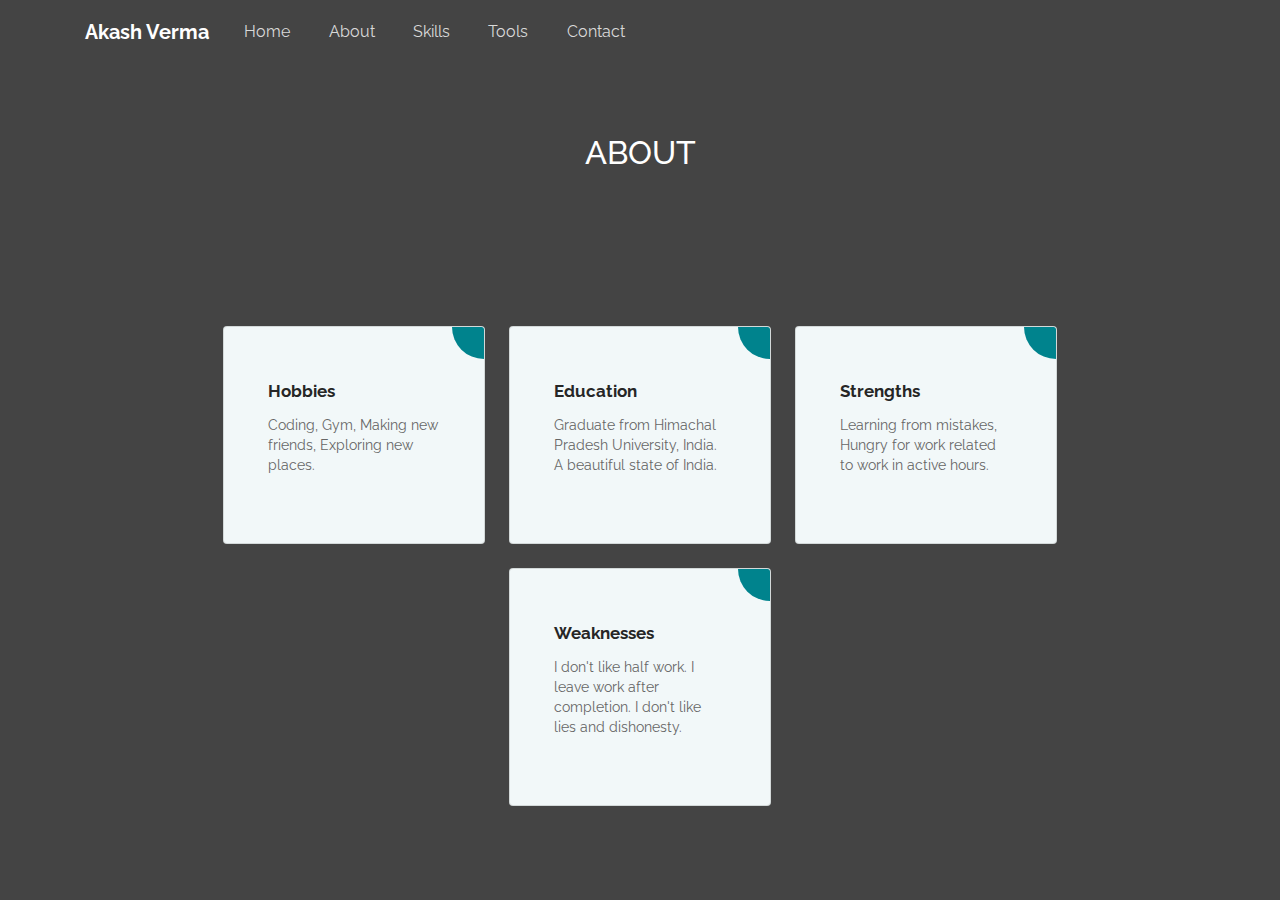
<file: about.html>
<!DOCTYPE html>
<html lang="en">

<head>
    <meta charset="utf-8">
     <meta name="description" content="Akash Verma">
    <meta name="description" content="Web developer">
    <meta name="description" content="Web designer">
    <meta name="description" content="Sky Verma">
    <meta name="description" content="Dajngo Developer">
    <meta name="viewport" content="width=device-width, initial-scale=1.0, shrink-to-fit=no">
    <title>portfolio</title>
    <link rel="stylesheet" href="assets/bootstrap/css/bootstrap.min.css">
    <link rel="stylesheet" href="https://fonts.googleapis.com/css?family=Bitter:400,700">
    <link rel="stylesheet" href="https://fonts.googleapis.com/css?family=Raleway">
    <link rel="stylesheet" href="assets/fonts/font-awesome.min.css">
    <link rel="stylesheet" href="assets/css/animated-services.css">
    <link rel="stylesheet" href="assets/css/Animated-Typing-With-Blinking.css">
    <link rel="stylesheet" href="assets/css/Contact-Info--Google-Map.css">
    <link rel="stylesheet" href="assets/css/DA_About.css">
    <link rel="stylesheet" href="assets/css/Header-Dark.css">
    <link rel="stylesheet" href="assets/css/Hover-cards.css">
    <link rel="stylesheet" href="assets/css/styles.css">
</head>

<body style="font-family: Raleway, sans-serif;">
    <header class="header-dark">
        <nav class="navbar navbar-dark navbar-expand-lg navigation-clean-search">
            <div class="container"><a class="navbar-brand" href="https://iamskyverma.codes">Akash Verma</a><button data-toggle="collapse" class="navbar-toggler" data-target="#navcol-1"><span class="sr-only">Toggle navigation</span><span class="navbar-toggler-icon"></span></button>
                <div class="collapse navbar-collapse" id="navcol-1">
                    <ul class="navbar-nav">
                        <li class="nav-item"><a class="nav-link" href="https://iamskyverma.codes">Home</a></li>
                        <li class="nav-item"><a class="nav-link" href="">About</a></li>
                        <li class="nav-item"><a class="nav-link" href="./skills.html">Skills</a></li>
                        <li class="nav-item"><a class="nav-link" href="./tools.html">Tools</a></li>
                        <li class="nav-item"><a class="nav-link" href="./contact.html">Contact</a></li>
                    </ul>
                </div>
            </div>
        </nav>
    </header>
    <div>
        <div id="title-container" class="intro">
            <h2 class="text-center" style="color: #fff;">ABOUT</h2>
            <hr style="height: 2px;color: #214a80;background-color: #00838d;">
        </div>
    </div>
    <div class="container">
        <div class="card card1">
            <div class="card-body">
                <h3 class="card-title" style="font-family: Raleway, sans-serif;">Hobbies</h3>
                <p class="card-text small" style="font-family: Raleway, sans-serif;">Coding, Gym, Making new friends, Exploring new places.</p>
                <div class="go-corner">
                    <div class="go-arrow"></div>
                </div>
            </div>
        </div>
        <div class="card card1">
            <div class="card-body">
                <h3 class="card-title" style="font-family: Raleway, sans-serif;">Education</h3>
                <p class="card-text small" style="font-family: Raleway, sans-serif;">Graduate from Himachal Pradesh University, India. A beautiful state of India.</p>
                <div class="go-corner">
                    <div class="go-arrow"></div>
                </div>
            </div>
        </div>
        <div class="card card1">
            <div class="card-body">
                <h3 class="card-title">Strengths</h3>
                <p class="card-text small">Learning from mistakes, Hungry for work related to work in active hours.</p>
                <div class="go-corner">
                    <div class="go-arrow"></div>
                </div>
            </div>
        </div>
        <div class="card card1">
            <div class="card-body">
                <h3 class="card-title">Weaknesses</h3>
                <p class="card-text small">I don't like half work. I leave work after completion. I don't like lies and dishonesty.</p>
                <div class="go-corner">
                    <div class="go-arrow"></div>
                </div>
            </div>
        </div>
    </div>
    <script src="assets/js/jquery.min.js"></script>
    <script src="assets/bootstrap/js/bootstrap.min.js"></script>
    <script src="assets/js/Animated-Typing-With-Blinking.js"></script>
</body>

</html>
</file>
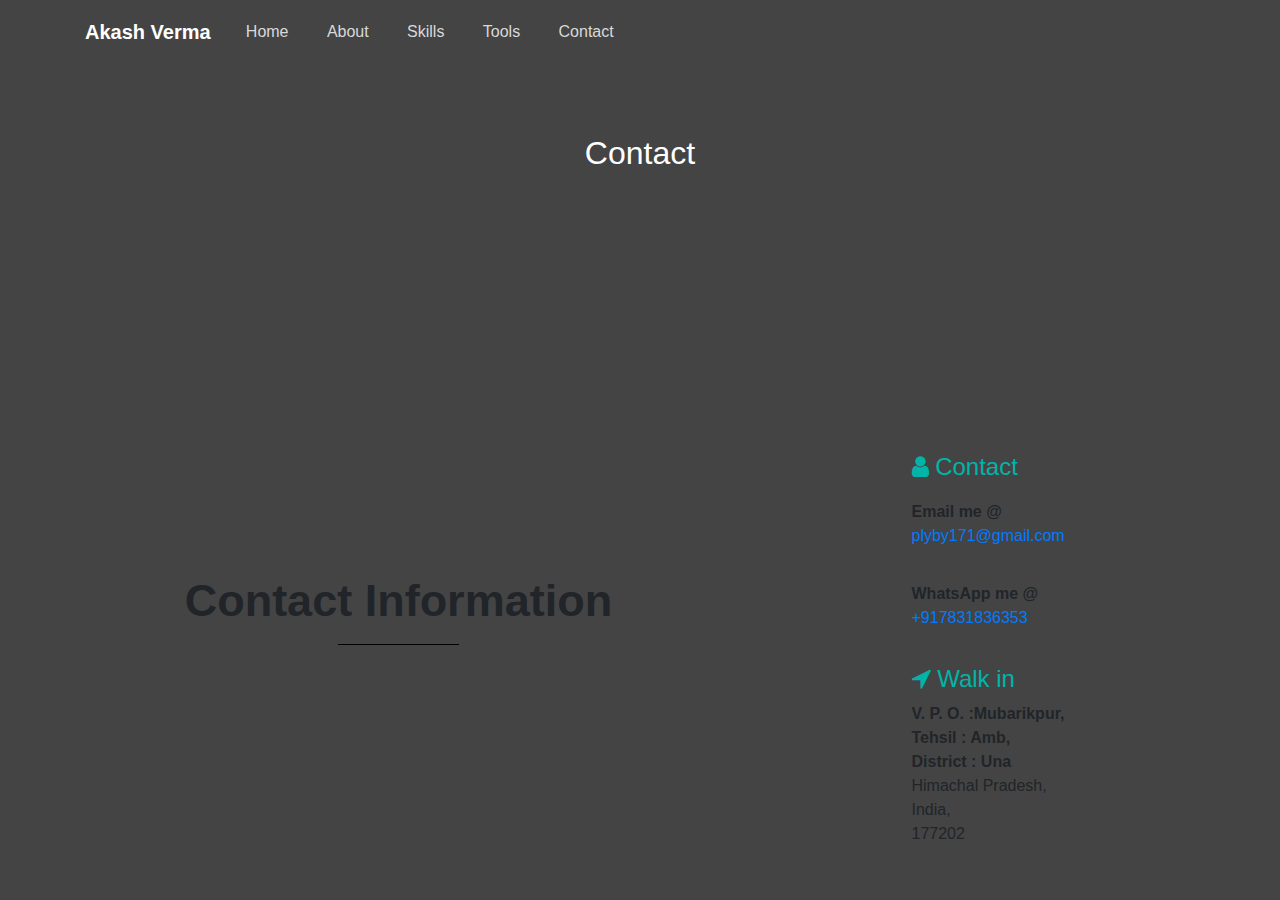
<file: contact.html>
<!DOCTYPE html>
<html lang="en">

<head>
    <meta charset="utf-8">
     <meta name="description" content="Akash Verma">
    <meta name="description" content="Web developer">
    <meta name="description" content="Web designer">
    <meta name="description" content="Sky Verma">
    <meta name="description" content="Dajngo Developer">
    <meta name="viewport" content="width=device-width, initial-scale=1.0, shrink-to-fit=no">
    <title>portfolio</title>
    <link rel="stylesheet" href="assets/bootstrap/css/bootstrap.min.css">
    <link rel="stylesheet" href="https://fonts.googleapis.com/css?family=Bitter:400,700">
    <link rel="stylesheet" href="https://fonts.googleapis.com/css?family=Raleway">
    <link rel="stylesheet" href="assets/fonts/font-awesome.min.css">
    <link rel="stylesheet" href="assets/css/animated-services.css">
    <link rel="stylesheet" href="assets/css/Animated-Typing-With-Blinking.css">
    <link rel="stylesheet" href="assets/css/Contact-Info--Google-Map.css">
    <link rel="stylesheet" href="assets/css/DA_About.css">
    <link rel="stylesheet" href="assets/css/Header-Dark.css">
    <link rel="stylesheet" href="assets/css/Hover-cards.css">
    <link rel="stylesheet" href="assets/css/styles.css">
</head>

<body>
    <header class="header-dark">
        <nav class="navbar navbar-dark navbar-expand-lg navigation-clean-search">
            <div class="container"><a class="navbar-brand" href="https://iamskyverma.codes">Akash Verma</a><button data-toggle="collapse" class="navbar-toggler" data-target="#navcol-1"><span class="sr-only">Toggle navigation</span><span class="navbar-toggler-icon"></span></button>
                <div class="collapse navbar-collapse" id="navcol-1">
                    <ul class="navbar-nav">
                        <li class="nav-item"><a class="nav-link" href="https://iamskyverma.codes">Home</a></li>
                        <li class="nav-item"><a class="nav-link" href="./about.html">About</a></li>
                        <li class="nav-item"><a class="nav-link" href="./skills.html">Skills</a></li>
                        <li class="nav-item"><a class="nav-link" href="./tools.html">Tools</a></li>
                        <li class="nav-item"><a class="nav-link" href="">Contact</a></li>
                    </ul>
                </div>
            </div>
        </nav>
    </header>
    <div>
        <div id="title-container" class="intro">
            <h2 class="text-center" style="color: #fff;">Contact</h2>
            <hr style="height: 2px;color: #214a80;background-color: #00838d;">
        </div>
    </div>
    <section>
        <div style="padding-top: 60px;padding-bottom: 30px;">
            <div class="container" style="padding-bottom: 10px;">
                <div class="text-center">
                    <h4 style="font-size: 45px;margin-top: 15px;font-family: Poppins, sans-serif;"><strong>Contact Information</strong></h4>
                    <hr style="border-color: rgb(0,0,0);width: 121px;">
                </div>
                <div class="row" style="margin-top: 44px;">
                    <div class="col-md-12 col-lg-7"><iframe src="https://www.google.com/maps/d/u/0/embed?mid=1SzGU2qWLY_DU425kqp4V22ih05uPXvH-" width="100%" height="400px" frameborder="0" style="border:0;" allowfullscreen="" aria-hidden="false" tabindex="0"></iframe></div>
                    <div class="col-md-6 col-lg-5">
                        <h2 class="h4" style="margin-top: 35px;color: #00b5a8;border-color: #23295f;"><i class="fa fa-user" style="color: #00b5a8;"></i>&nbsp;Contact</h2>
                        <div style="padding-top: 10px;"><span><strong>Email me @</strong></span></div>
 <div><span><a href="mailto:pyby171@gmail.com">plyby171@gmail.com</a></span></span></span></div>
 <br>
<div style="padding-top: 10px;"><span><strong>WhatsApp me @</strong><span><br><a href="https://api.whatsapp.com/send/?phone=+917831836353&text=Hi" target="_blank">+917831836353</a><br></span></span></div>
<h2 class="h4" style="margin-top: 35px;color: #00b5a8;"><i class="fa fa-location-arrow" style="color: #00b5a8;"></i>&nbsp;Walk in&nbsp;</h2><span><strong>V. P. O. :Mubarikpur, <br>  Tehsil : Amb, <br> District : Una</strong><br></span><span>Himachal Pradesh, <br> India, <br> 177202<br></span>
</div>
</div>
</div>
</div>
    </section>
    <script src="assets/js/jquery.min.js"></script>
    <script src="assets/bootstrap/js/bootstrap.min.js"></script>
    <script src="assets/js/Animated-Typing-With-Blinking.js"></script>
</body>

</html>
</file>
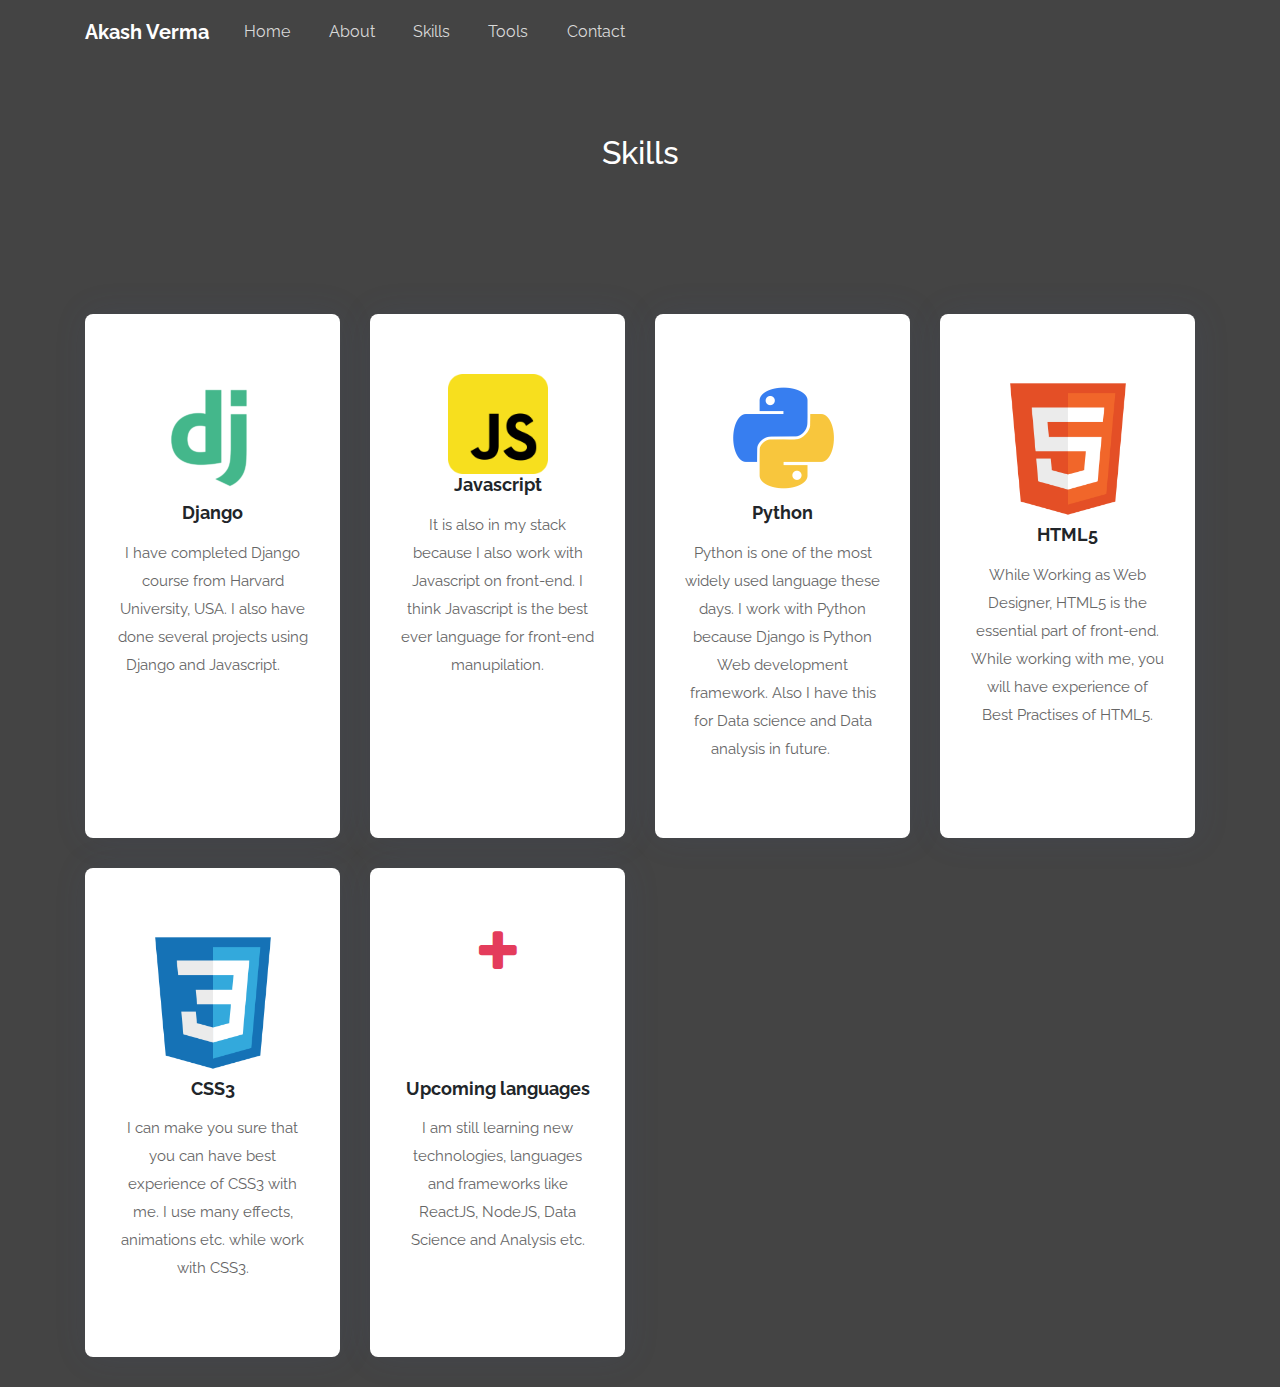
<file: skills.html>
<!DOCTYPE html>
<html lang="en">

<head>
    <meta charset="utf-8">
     <meta name="description" content="Akash Verma">
    <meta name="description" content="Web developer">
    <meta name="description" content="Web designer">
    <meta name="description" content="Sky Verma">
    <meta name="description" content="Dajngo Developer">
    <meta name="viewport" content="width=device-width, initial-scale=1.0, shrink-to-fit=no">
    <title>portfolio</title>
    <link rel="stylesheet" href="assets/bootstrap/css/bootstrap.min.css">
    <link rel="stylesheet" href="https://fonts.googleapis.com/css?family=Bitter:400,700">
    <link rel="stylesheet" href="https://fonts.googleapis.com/css?family=Raleway">
    <link rel="stylesheet" href="assets/fonts/font-awesome.min.css">
    <link rel="stylesheet" href="assets/css/animated-services.css">
    <link rel="stylesheet" href="assets/css/Animated-Typing-With-Blinking.css">
    <link rel="stylesheet" href="assets/css/Contact-Info--Google-Map.css">
    <link rel="stylesheet" href="assets/css/DA_About.css">
    <link rel="stylesheet" href="assets/css/Header-Dark.css">
    <link rel="stylesheet" href="assets/css/Hover-cards.css">
    <link rel="stylesheet" href="assets/css/styles.css">
</head>

<body style="font-family: Raleway, sans-serif;">
    <header class="header-dark">
        <nav class="navbar navbar-dark navbar-expand-lg navigation-clean-search">
            <div class="container"><a class="navbar-brand" href="https://iamskyverma.codes">Akash Verma</a><button data-toggle="collapse" class="navbar-toggler" data-target="#navcol-1"><span class="sr-only">Toggle navigation</span><span class="navbar-toggler-icon"></span></button>
                <div class="collapse navbar-collapse" id="navcol-1">
                    <ul class="navbar-nav">
                        <li class="nav-item"><a class="nav-link" href="https://iamskyverma.codes">Home</a></li>
                        <li class="nav-item"><a class="nav-link" href="./about.html">About</a></li>
                        <li class="nav-item"><a class="nav-link" href="">Skills</a></li>
                        <li class="nav-item"><a class="nav-link" href="./tools.html">Tools</a></li>
                        <li class="nav-item"><a class="nav-link" href="./contact.html">Contact</a></li>
                    </ul>
                </div>
            </div>
        </nav>
    </header>
    <div>
        <div id="title-container" class="intro">
            <h2 class="text-center" style="color: #fff;">Skills</h2>
            <hr style="height: 2px;color: #214a80;background-color: #00838d;">
        </div>
    </div>
    <section id="services" class="services">
        <div class="container-md section-title">
            <div class="text-center"></div>
            <div class="row">
                <div class="col-12 text-center col-md-6 col-lg-3 d-flex align-items-stretch mb-5 mb-lg-0">
                    <div class="text-center icon-box">
                        <div class="icon"><img src="assets/img/file_type_django_icon_130645.png">
                            <h4 class="title" style="font-family: Raleway, sans-serif;">Django<a href="#"></a></h4>
                            <p class="description" style="font-family: Raleway, sans-serif;">I have completed Django course from Harvard University, USA. I also have done several projects using Django and Javascript.&nbsp; &nbsp; &nbsp;</p>
                        </div>
                    </div>
                </div>
                <div class="col-12 text-center col-md-6 col-lg-3 d-flex align-items-stretch mb-5 mb-lg-0">
                    <div class="text-center icon-box">
                        <div class="icon"><img src="assets/img/javascript_icon_130900.png" style="height:100px; width: 100px;">
                            <h4 class="title" style="font-family: Raleway, sans-serif;">Javascript<a href="#"></a></h4>
                            <p class="description" style="font-family: Raleway, sans-serif;">It is also in my stack because I also work with Javascript on front-end. I think Javascript is the best ever language for front-end manupilation.</p>
                        </div>
                    </div>
                </div>
                <div class="col-12 text-center col-md-6 col-lg-3 d-flex align-items-stretch mb-5 mb-lg-0">
                    <div class="text-center icon-box">
                        <div class="icon"><img src="assets/img/python_18894.png">
                            <h4 class="title" style="font-family: Raleway, sans-serif;">Python<a href="#"></a></h4>
                            <p class="description" style="font-family: Raleway, sans-serif;">Python is one of the most widely used language these days. I work with Python because Django is Python Web development framework. Also I have this for Data science and Data analysis in future.&nbsp; &nbsp; &nbsp;&nbsp;</p>
                        </div>
                    </div>
                </div>
                <div class="col-12 text-center col-md-6 col-lg-3 d-flex align-items-stretch mb-5 mb-lg-0">
                    <div class="text-center icon-box">
                        <div class="icon" style="font-family: Raleway, sans-serif;"><img src="assets/img/file_type_html_icon_130541.png" style="width:150px;height:150px;">
                            <h4 class="title" style="font-family: Raleway, sans-serif;">HTML5<a href="#"></a></h4>
                            <p class="description" style="font-family: Raleway, sans-serif;">While Working as Web Designer, HTML5 is the essential part of front-end. While working with me, you will have experience of Best Practises of HTML5.</p>
                        </div>
                    </div>
                </div>
            </div>
            <div class="text-center"></div>
            <div class="text-center"></div>
            <div class="text-center"></div>
        </div>
    </section>
    <section id="services-1" class="services">
        <div class="container-md section-title">
            <div class="text-center"></div>
            <div class="row">
                <div class="col-12 text-center col-md-6 col-lg-3 d-flex align-items-stretch mb-5 mb-lg-0">
                    <div class="text-center icon-box">
                        <div class="icon"><img src="assets/img/file_type_css_icon_130661.png" style="height:150px;width:150px;">
                            <h4 class="title" style="font-family: Raleway, sans-serif;">CSS3<a href="#"></a></h4>
                            <p class="description" style="font-family: Raleway, sans-serif;">I can make you sure that you can have best experience of CSS3 with me. I use many effects, animations etc. while work with CSS3.</p>
                        </div>
                    </div>
                </div>
                <div class="col-12 text-center col-md-6 col-lg-3 d-flex align-items-stretch mb-5 mb-lg-0">
                    <div class="text-center icon-box">
                        <div class="icon"><i class="fa fa-plus" style="height:150px;width:150px;"></i>
                            <h4 class="title" style="font-family: Raleway, sans-serif;">Upcoming languages<a href="#"></a></h4>
                            <p class="description" style="font-family: Raleway, sans-serif;">I am still learning new technologies, languages and frameworks like ReactJS, NodeJS, Data Science and Analysis etc.</p>
                        </div>
                    </div>
                </div>
            </div>
        </div>
    </section>
    <script src="assets/js/jquery.min.js"></script>
    <script src="assets/bootstrap/js/bootstrap.min.js"></script>
    <script src="assets/js/Animated-Typing-With-Blinking.js"></script>
</body>

</html>
</file>
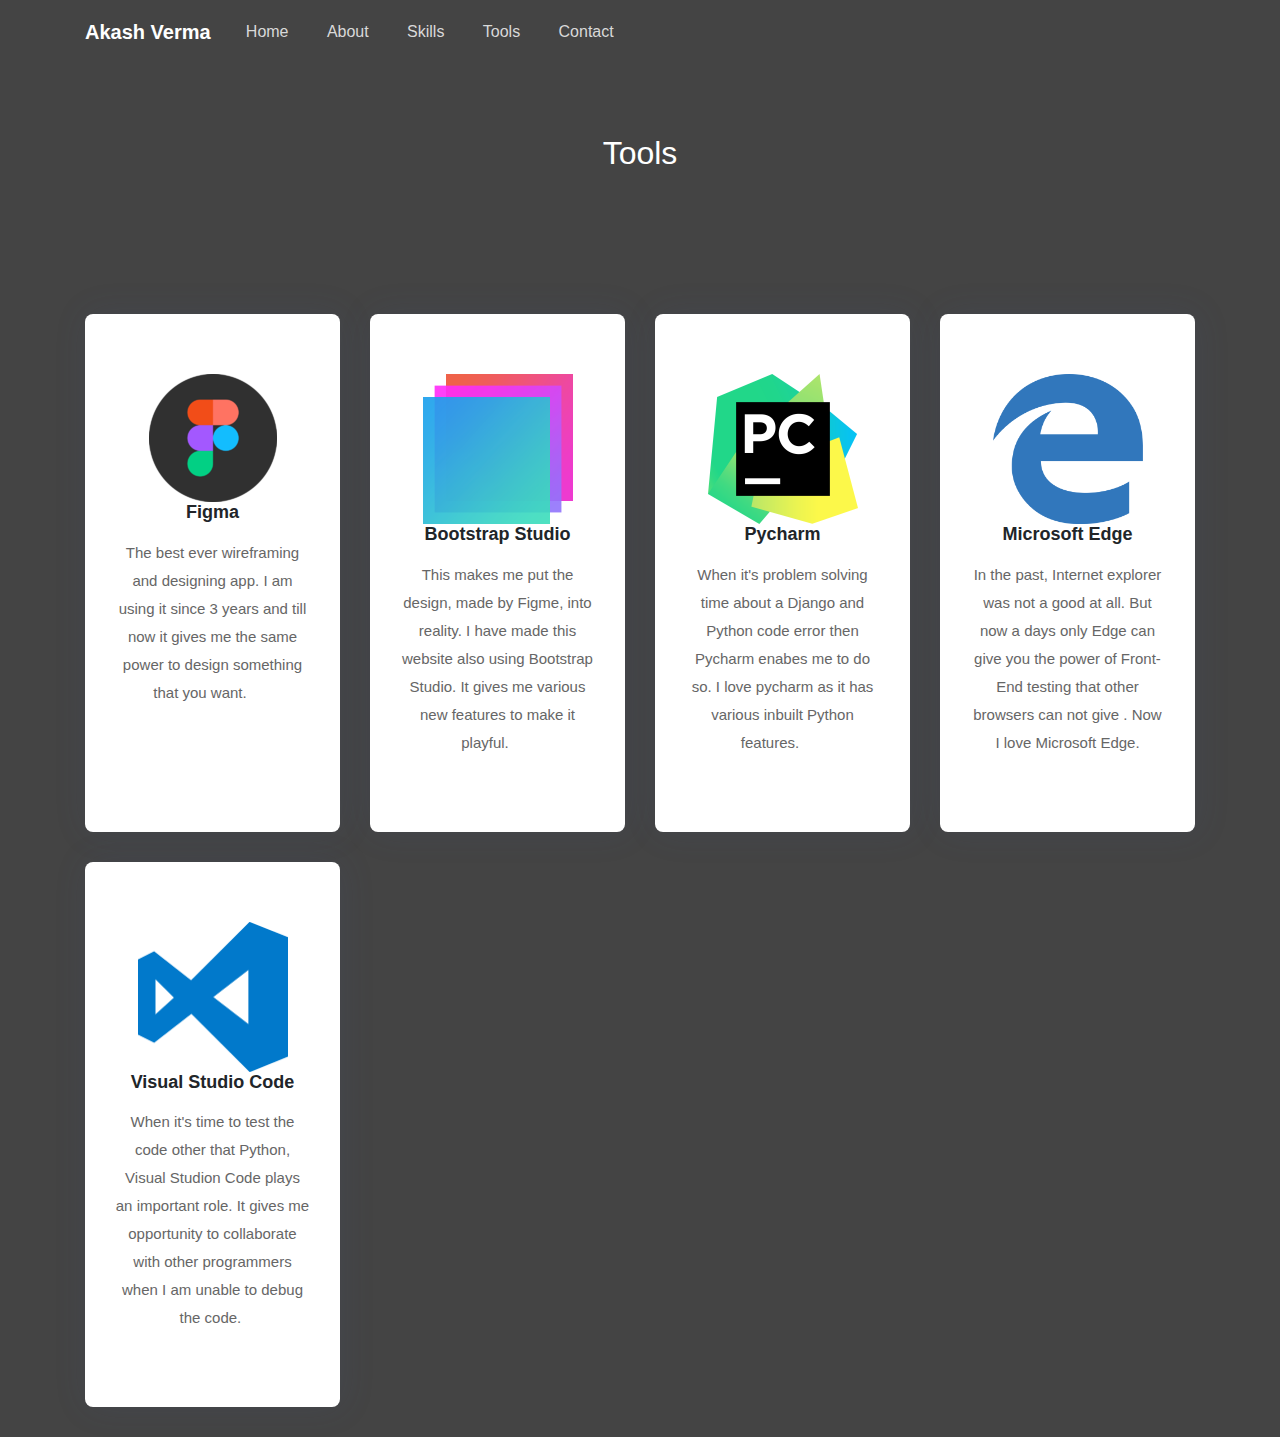
<file: tools.html>
<!DOCTYPE html>
<html lang="en">

<head>
    <meta charset="utf-8">
     <meta name="description" content="Akash Verma">
    <meta name="description" content="Web developer">
    <meta name="description" content="Sky Verma">
    <meta name="description" content="Web designer">
    <meta name="description" content="Dajngo Developer">
    <meta name="viewport" content="width=device-width, initial-scale=1.0, shrink-to-fit=no">
    <title>portfolio</title>
    <link rel="stylesheet" href="assets/bootstrap/css/bootstrap.min.css">
    <link rel="stylesheet" href="https://fonts.googleapis.com/css?family=Bitter:400,700">
    <link rel="stylesheet" href="https://fonts.googleapis.com/css?family=Raleway">
    <link rel="stylesheet" href="assets/fonts/font-awesome.min.css">
    <link rel="stylesheet" href="assets/css/animated-services.css">
    <link rel="stylesheet" href="assets/css/Animated-Typing-With-Blinking.css">
    <link rel="stylesheet" href="assets/css/Contact-Info--Google-Map.css">
    <link rel="stylesheet" href="assets/css/DA_About.css">
    <link rel="stylesheet" href="assets/css/Header-Dark.css">
    <link rel="stylesheet" href="assets/css/Hover-cards.css">
    <link rel="stylesheet" href="assets/css/styles.css">
</head>

<body>
    <header class="header-dark">
        <nav class="navbar navbar-dark navbar-expand-lg navigation-clean-search">
            <div class="container"><a class="navbar-brand" href="https://iamskyverma.codes">Akash Verma</a><button data-toggle="collapse" class="navbar-toggler" data-target="#navcol-1"><span class="sr-only">Toggle navigation</span><span class="navbar-toggler-icon"></span></button>
                <div class="collapse navbar-collapse" id="navcol-1">
                    <ul class="navbar-nav">
                        <li class="nav-item"><a class="nav-link" href="https://iamskyverma.codes">Home</a></li>
                        <li class="nav-item"><a class="nav-link" href="./about.html">About</a></li>
                        <li class="nav-item"><a class="nav-link" href="./skills.html">Skills</a></li>
                        <li class="nav-item"><a class="nav-link" href="">Tools</a></li>
                        <li class="nav-item"><a class="nav-link" href="./contact.html">Contact</a></li>
                    </ul>
                </div>
            </div>
        </nav>
        <div>
            <div id="title-container" class="intro">
                <h2 class="text-center" style="color: #fff;">Tools</h2>
                <hr style="height: 2px;color: #214a80;background-color: #00838d;">
            </div>
        </div>
    </header>
    <section id="services-1" class="services">
        <div class="container-md section-title">
            <div class="row">
                <div class="col-12 text-center col-md-6 col-lg-3 d-flex align-items-stretch mb-5 mb-lg-0">
                    <div class="text-center icon-box">
                        <div class="icon"><img alt="Figma" src="assets/img/figma_logo_icon_147289.png">
                            <h4 class="title">Figma<a href="#"></a></h4>
                            <p class="description">The best ever wireframing and designing app. I am using it since 3 years and till now it gives me the same power to design something that you want.&nbsp; &nbsp; &nbsp;&nbsp;</p>
                        </div>
                    </div>
                </div>
                <div class="col-12 text-center col-md-6 col-lg-3 d-flex align-items-stretch mb-5 mb-lg-0">
                    <div class="text-center icon-box">
                        <div class="icon"><img alt="BootStrap" src="assets/img/bs%20logo.png" style="height:150px;width:150px;">
                            <h4 class="title">Bootstrap Studio<a href="#"></a></h4>
                            <p class="description">This makes me put the design, made by Figme, into reality. I have made this website also using Bootstrap Studio. It gives me various new features to make it playful.&nbsp; &nbsp; &nbsp;&nbsp;</p>
                        </div>
                    </div>
                </div>
                <div class="col-12 text-center col-md-6 col-lg-3 d-flex align-items-stretch mb-5 mb-lg-0">
                    <div class="text-center icon-box">
                        <div class="icon"><img alt="PyCharm" src="assets/img/pcharm%20logo.png" style="height:150px;width:150px;">
                            <h4 class="title">Pycharm<a href="#"></a></h4>
                            <p class="description">When it's problem solving time about a Django and Python code error then Pycharm enabes me to do so. I love pycharm as it has various inbuilt Python features.&nbsp; &nbsp; &nbsp;&nbsp;</p>
                        </div>
                    </div>
                </div>
                <div class="col-12 text-center col-md-6 col-lg-3 d-flex align-items-stretch mb-5 mb-lg-0">
                    <div class="text-center icon-box">
                        <div class="icon"><img alt="MS-Edge" src="assets/img/pnghut_microsoft-edge-web-browser-internet-explorer.png" style="height:150px;width:150px;">
                            <h4 class="title">Microsoft Edge<a href="#"></a></h4>
                            <p class="description">In the past, Internet explorer was not a good at all. But now a days only Edge can give you the power of Front-End testing that other browsers can not give . Now I love Microsoft Edge.</p>
                        </div>
                    </div>
                </div>
            </div>
        </div>
    </section>
    <section id="services" class="services">
        <div class="container-md section-title">
            <div class="row">
                <div class="col-12 text-center col-md-6 col-lg-3 d-flex align-items-stretch mb-5 mb-lg-0">
                    <div class="text-center icon-box">
                        <div class="icon"><img alt="VS Code" src="assets/img/pnghut_visual-studio-code-microsoft-text-editor-source.png" style="height:150px;width:150px;">
                            <h4 class="title">Visual Studio Code<a href="#"></a></h4>
                            <p class="description">When it's time to test the code other that Python, Visual Studion Code plays an important role. It gives me opportunity to collaborate with other programmers when I am unable to debug the code.&nbsp;</p>
                        </div>
                    </div>
                </div>
            </div>
        </div>
    </section>
    <script src="assets/js/jquery.min.js"></script>
    <script src="assets/bootstrap/js/bootstrap.min.js"></script>
    <script src="assets/js/Animated-Typing-With-Blinking.js"></script>
</body>

</html>
</file>
<file: assets/css/Contact-Info--Google-Map.css>
*, *:before, *:after {
  -webkit-box-sizing: border-box;
  -moz-box-sizing: border-box;
  box-sizing: border-box;
}

*, *:before, *:after {
  -webkit-box-sizing: border-box;
  -moz-box-sizing: border-box;
  box-sizing: border-box;
}
</file>
<file: assets/css/DA_About.css>
.dh-header-non-rectangular-container h1, p {
  color: white;
  font-weight: bold;
}

body a {
  outline: none !important;
}

.highlight-blue {
  color: #fff;
  background-color: #1e6add;
  padding: 50px 0;
}

.highlight-blue p {
  color: #c4d5ef;
  line-height: 1.5;
}

.highlight-blue h2 {
  font-weight: normal;
  margin-bottom: 25px;
  line-height: 1.5;
  padding-top: 0;
  margin-top: 0;
  color: inherit;
}

.highlight-blue .intro {
  font-size: 16px;
  max-width: 500px;
  margin: 0 auto 25px;
}

.highlight-blue .buttons {
  text-align: center;
}

.highlight-blue .buttons .btn {
  padding: 16px 32px;
  margin: 6px;
  border-radius: 3rem;
  background: none;
  box-shadow: none;
  text-shadow: none;
  opacity: 0.9;
  text-transform: uppercase;
  font-weight: bold;
  font-size: 13px;
  letter-spacing: 0.4px;
  line-height: 1;
}

.highlight-blue .buttons .btn:hover {
  opacity: 1;
}

.highlight-blue .buttons .btn:active {
  transform: translateY(1px);
}
</file>
<file: assets/css/Header-Dark.css>
.header-dark {
  background: #444;
  background-size: cover;
}

.header-dark .navbar {
  background: transparent;
  color: #fff;
  border-radius: 0;
  box-shadow: none;
  border: none;
}

@media (min-width:768px) {
  .header-dark .navbar {
    padding-top: .75rem;
    padding-bottom: .75rem;
  }
}

.header-dark .navbar .navbar-brand {
  font-weight: bold;
  color: inherit;
}

.header-dark .navbar .navbar-brand:hover {
  color: #f0f0f0;
}

.header-dark .navbar .navbar-collapse span {
  margin-top: 5px;
}

.header-dark .navbar .navbar-collapse span .login {
  color: #d9d9d9;
  margin-right: .5rem;
  text-decoration: none;
}

.header-dark .navbar .navbar-collapse span .login:hover {
  color: #fff;
}

.header-dark .navbar .navbar-toggler {
  border-color: #747474;
}

.header-dark .navbar .navbar-toggler:hover, .header-dark .navbar-toggler:focus {
  background: none;
}

.header-dark .navbar .navbar-toggler {
  color: #eee;
}

.header-dark .navbar .navbar-collapse, .header-dark .navbar .form-inline {
  border-color: #636363;
}

@media (min-width: 992px) {
  .header-dark .navbar.navbar .navbar-nav .nav-link {
    padding-left: 1.2rem;
    padding-right: 1.2rem;
  }
}

.header-dark .navbar.navbar-dark .navbar-nav .nav-link {
  color: #d9d9d9;
}

.header-dark .navbar.navbar-dark .navbar-nav .nav-link:focus, .header-dark .navbar.navbar-dark .navbar-nav .nav-link:hover {
  color: #fcfeff !important;
  background-color: transparent;
}

.header-dark .navbar .navbar-nav > li > .dropdown-menu {
  margin-top: -5px;
  box-shadow: 0 4px 8px rgba(0,0,0,.1);
  background-color: #fff;
  border-radius: 2px;
}

.header-dark .navbar .dropdown-menu .dropdown-item:focus, .header-dark .navbar .dropdown-menu .dropdown-item {
  line-height: 2;
  font-size: 14px;
  color: #37434d;
}

.header-dark .navbar .dropdown-menu .dropdown-item:focus, .header-dark .navbar .dropdown-menu .drodown-item:hover {
  background: #ebeff1;
}

.header-dark .navbar .action-button, .header-dark .navbar .action-button:active {
  background: #208f8f;
  border-radius: 20px;
  font-size: inherit;
  color: #fff;
  box-shadow: none;
  border: none;
  text-shadow: none;
  padding: .5rem .8rem;
  transition: background-color 0.25s;
}

.header-dark .navbar .action-button:hover {
  background: #269d9d;
}

.header-dark .navbar .form-inline label {
  color: #ccc;
}

.header-dark .navbar .form-inline .search-field {
  display: inline-block;
  width: 80%;
  background: none;
  border: none;
  border-bottom: 1px solid transparent;
  border-radius: 0;
  color: #ccc;
  box-shadow: none;
  color: inherit;
  transition: border-bottom-color 0.3s;
}

.header-dark .navbar .form-inline .search-field:focus {
  border-bottom: 1px solid #ccc;
}

.header-dark .hero {
  margin-top: 60px;
}

@media (min-width:768px) {
  .header-dark .hero {
    margin-top: 20px;
  }
}

.header-dark .hero h1 {
  color: #fff;
  font-family: 'Bitter', serif;
  font-size: 40px;
  margin-top: 20px;
  margin-bottom: 80px;
}

@media (min-width:768px) {
  .header-dark .hero h1 {
    margin-bottom: 50px;
    line-height: 1.5;
  }
}

.header-dark .hero .embed-responsive iframe {
  background-color: #666;
}
</file>
<file: assets/css/Hover-cards.css>
* {
  transition: all 0.3s ease-out;
}

html, body {
  height: 100%;
  font-family: "Nunito", sans-serif;
  font-size: 16px;
}

.container {
  width: 100%;
  height: 50%;
  display: flex;
  flex-wrap: wrap;
  align-items: center;
  justify-content: center;
}

h3 {
  color: #262626;
  font-size: 17px;
  line-height: 24px;
  font-weight: 700;
  margin-bottom: 4px;
}

p {
  font-size: 17px;
  font-weight: 400;
  line-height: 20px;
  color: #666666;
}

p.small {
  font-size: 14px;
}

.go-corner {
  display: flex;
  align-items: center;
  justify-content: center;
  position: absolute;
  width: 32px;
  height: 32px;
  overflow: hidden;
  top: 0;
  right: 0;
  background-color: #00838d;
  border-radius: 0 4px 0 32px;
}

.go-arrow {
  margin-top: -4px;
  margin-right: -4px;
  color: white;
  font-family: courier, sans;
}

.card1 {
  display: block;
  position: relative;
  max-width: 262px;
  background-color: #f2f8f9;
  border-radius: 4px;
  padding: 32px 24px;
  margin: 12px;
  text-decoration: none;
  z-index: 0;
  overflow: hidden;
}

.card1:before {
  content: "";
  position: absolute;
  z-index: -1;
  top: -16px;
  right: -16px;
  background: #00838d;
  height: 32px;
  width: 32px;
  border-radius: 32px;
  transform: scale(1);
  transform-origin: 50% 50%;
  transition: transform 0.25s ease-out;
}

.card1:hover:before {
  transform: scale(21);
}

.card1:hover p {
  transition: all 0.3s ease-out;
  color: rgba(255, 255, 255, 0.8);
}

.card1:hover h3 {
  transition: all 0.3s ease-out;
  color: #ffffff;
}

.card2 {
  display: block;
  top: 0px;
  position: relative;
  max-width: 262px;
  background-color: #f2f8f9;
  border-radius: 4px;
  padding: 32px 24px;
  margin: 12px;
  text-decoration: none;
  z-index: 0;
  overflow: hidden;
  border: 1px solid #f2f8f9;
}

.card2:hover {
  transition: all 0.2s ease-out;
  box-shadow: 0px 4px 8px rgba(38, 38, 38, 0.2);
  top: -4px;
  border: 1px solid #cccccc;
  background-color: white;
}

.card2:before {
  content: "";
  position: absolute;
  z-index: -1;
  top: -16px;
  right: -16px;
  background: #00838d;
  height: 32px;
  width: 32px;
  border-radius: 32px;
  transform: scale(2);
  transform-origin: 50% 50%;
  transition: transform 0.15s ease-out;
}

.card2:hover:before {
  transform: scale(2.15);
}

.card3 {
  display: block;
  top: 0px;
  position: relative;
  max-width: 262px;
  background-color: #f2f8f9;
  border-radius: 4px;
  padding: 32px 24px;
  margin: 12px;
  text-decoration: none;
  overflow: hidden;
  border: 1px solid #f2f8f9;
}

.card3 .go-corner {
  opacity: 0.7;
}

.card3:hover {
  border: 1px solid #00838d;
  box-shadow: 0px 0px 999px 999px rgba(255, 255, 255, 0.5);
  z-index: 500;
}

.card3:hover p {
  color: #00838d;
}

.card3:hover .go-corner {
  transition: opactiy 0.3s linear;
  opacity: 1;
}

.card4 {
  display: block;
  top: 0px;
  position: relative;
  max-width: 262px;
  background-color: #ffffff;
  border-radius: 4px;
  padding: 32px 24px;
  margin: 12px;
  text-decoration: none;
  overflow: hidden;
  border: 1px solid #cccccc;
}

.card4 .go-corner {
  background-color: #00838d;
  height: 100%;
  width: 16px;
  padding-right: 9px;
  border-radius: 0;
  transform: skew(6deg);
  margin-right: -36px;
  align-items: start;
  background-image: linear-gradient(-45deg, #8F479A 1%, #DC2A74 100%);
}

.card4 .go-arrow {
  transform: skew(-6deg);
  margin-left: -2px;
  margin-top: 9px;
  opacity: 0;
}

.card4:hover {
  border: 1px solid #CD3D73;
}

.card4 h3 {
  margin-top: 8px;
}

.card4:hover .go-corner {
  margin-right: -12px;
}

.card4:hover .go-arrow {
  opacity: 1;
}
</file>
<file: assets/css/styles.css>
@media (max-width: 766px) {
  #profile-img {
    height: 350px;
    width: 350px;
    margin-top: 100px;
  }
}

@media (max-width: 576px) {
  #profile-img {
    height: 300px;
    width: 300px;
  }
}
</file>
<file: assets/css/animated-services.css>
.services .icon-box {
  padding: 60px 30px;
  position: relative;
  overflow: hidden;
  background: #fff;
  box-shadow: 2px 0 35px 0 rgba(68, 88, 144, 0.12);
  transition: all 0.3s ease-in-out;
  border-radius: 8px;
  z-index: 1;
  text-align: center;
}

.services .icon-box::before {
  content: '';
  position: absolute;
  background: #fdeff2;
  right: 0;
  left: 0;
  bottom: 0;
  top: 100%;
  transition: all 0.4s;
  z-index: -1;
}

.services .icon-box:hover::before {
  background: #00838d;
  top: 0;
  border-radius: 0px;
}

.services .icon {
  margin-bottom: 15px;
}

.services .icon i {
  font-size: 48px;
  line-height: 1;
  color: #e43c5c;
  transition: all 0.3s ease-in-out;
}

.services .title {
  font-weight: 700;
  margin-bottom: 15px;
  font-size: 18px;
}

.services .title a {
  color: #111;
}

.services .description {
  font-size: 15px;
  line-height: 28px;
  margin-bottom: 0;
}

.services .icon-box:hover .title a, .services .icon-box:hover .description {
  color: #fff;
}

.services {
  padding-bottom: 30px;
}

.services .icon-box:hover .icon i {
  color: #fff;
}
</file>
<file: assets/css/Animated-Typing-With-Blinking.css>
.blinking {
  font-size: 70px;
  animation: blinkingText 1.2s infinite;
}

.cd-words-wrapper {
  display: inline-block;
  position: relative;
  text-align: left;
  font-size: 70px;
}

.cd-words-wrapper b {
  display: inline-block;
  position: absolute;
  white-space: nowrap;
  left: 0;
  top: 0;
}

.blc {
  font-size: 70px;
}

.cd-words-wrapper b.is-visible {
  position: relative;
}

.cd-headline.clip span {
  display: inline-block;
  padding: .2em 0;
}

.cd-headline.clip .cd-words-wrapper {
  overflow: hidden;
  vertical-align: top;
}

.cd-headline.clip b {
  opacity: 0;
}

.cd-headline b.is-visible {
  opacity: 1;
  font-weight: 900;
}

.is-visible, .blc {
  color: gery;
}

.animated-text {
  transform: scale(0.5);
}

@media (min-width: 768px) {
  .animated-text {
    transform: scale(1.2);
  }
}

@media (max-width: 576px) {
  .animated-text {
    transform: scale(0.3);
    white-space: nowrap;
  }
}

.noSelect {
  pointer-events: none;
}

#profile-img {
  height: 400px;
  width: 400px;
  border-radius: 50%;
  margin-top: 60px;
  margin-bottom: 20px;
  position: relative;
  left: 50vw;
  transform: translateX(-50%);
  border: 5px #00838d solid;
}

body {
  background: #444;
}

#title-container {
  height: 20vh;
  justify-content: center;
  align-items: center;
  justify-items: center;
  margin-top: 70px;
}

#django-icon {
  color: white;
  font-size: 2em;
  margin-bottom: 20px;
  background: #00838d;
  width: 70px;
  width: 70px;
}
</file>
